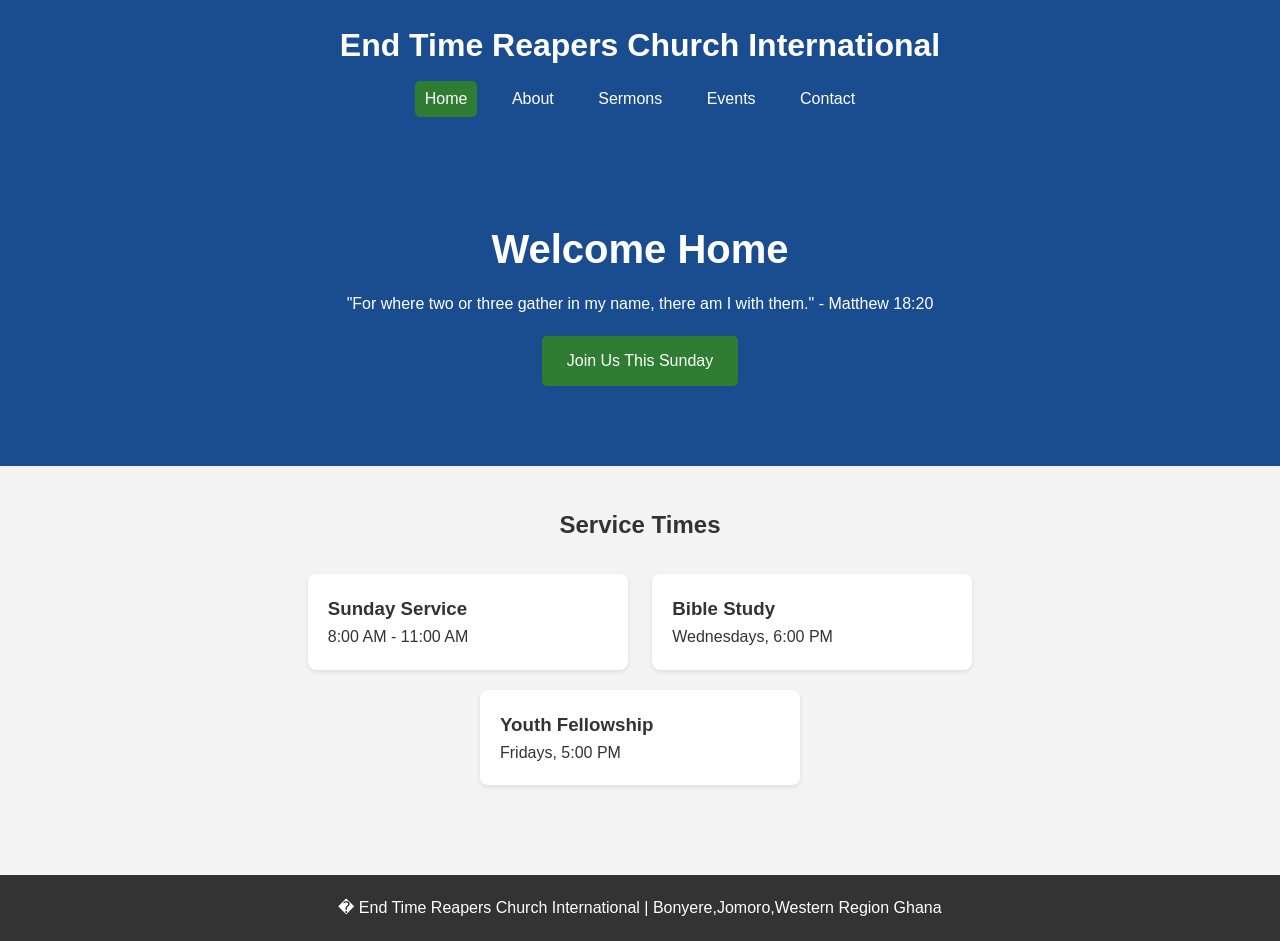
<file: index.html>
<!DOCTYPE html>
<html lang="en">
<head>
  <meta charset="UTF-8">
  <meta name="viewport" content="width=device-width, initial-scale=1.0">
  <title>End Time Reapers Church International - Home</title>
  <link rel="stylesheet" href="style.css">
</head>
<body>

  <header>
    <h1>End Time Reapers Church International </h1>
    <nav>
      <a href="index.html" class="active">Home</a>
      <a href="about.html">About</a>
      <a href="sermons.html">Sermons</a>
      <a href="events.html">Events</a>
      <a href="contact.html">Contact</a>
    </nav>
  </header>

  <section class="hero">
    <h2>Welcome Home</h2>
    <p>"For where two or three gather in my name, there am I with them." - Matthew 18:20</p>
    <a href="contact.html" class="btn">Join Us This Sunday</a>
  </section>

  <section class="services">
    <h2>Service Times</h2>
    <div class="card-container">
      <div class="card">
        <h3>Sunday Service</h3>
        <p>8:00 AM - 11:00 AM</p>
      </div>
      <div class="card">
        <h3>Bible Study</h3>
        <p>Wednesdays, 6:00 PM</p>
      </div>
      <div class="card">
        <h3>Youth Fellowship</h3>
        <p>Fridays, 5:00 PM</p>
      </div>
    </div>
  </section>

  <footer>
    <p>� End Time Reapers Church International  | Bonyere,Jomoro,Western Region Ghana</p>
  </footer>

</body>
</html>
</file>
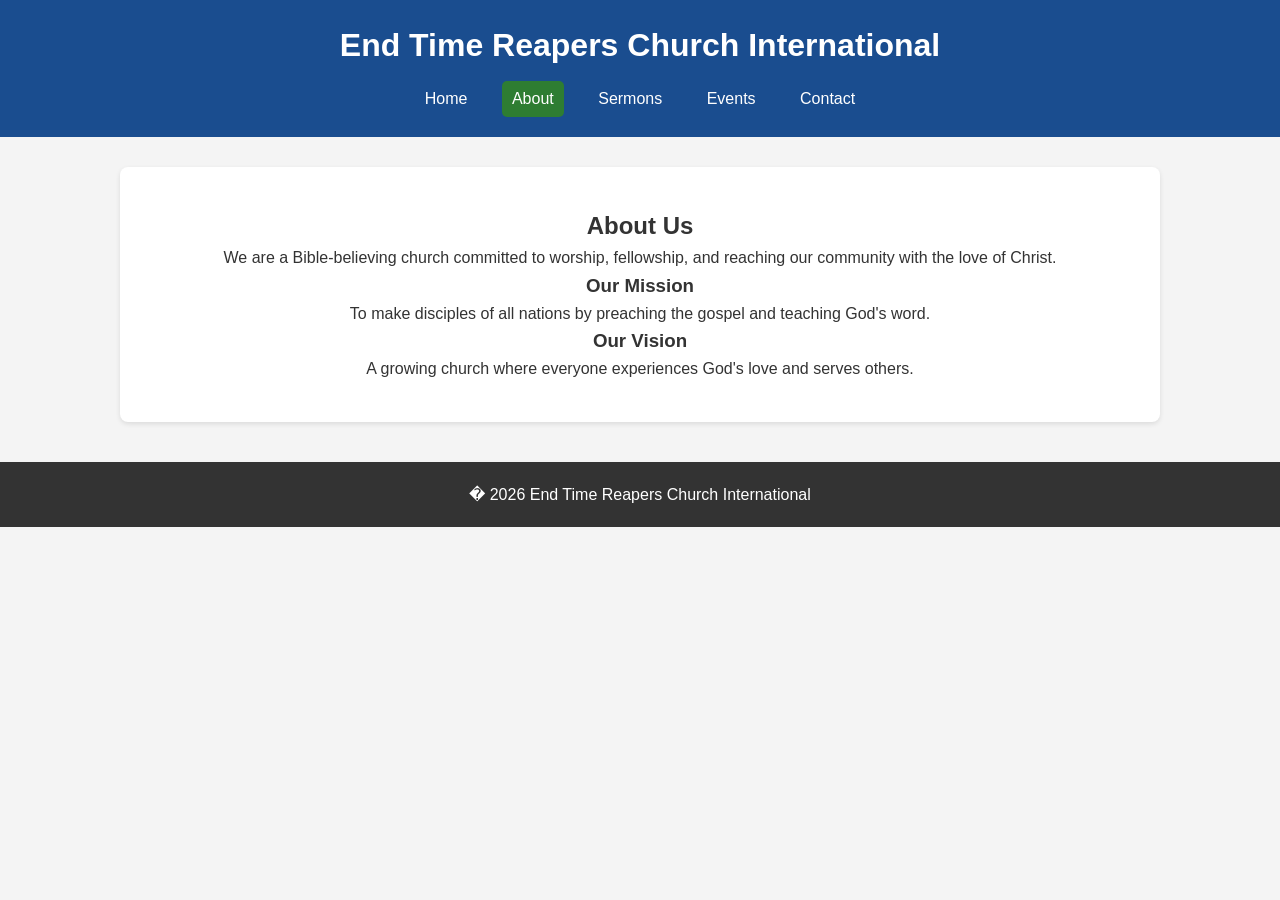
<file: about.html>
<!DOCTYPE html>
<html lang="en">
<head>
  <meta charset="UTF-8">
  <meta name="viewport" content="width=device-width, initial-scale=1.0">
  <title>About Us - End Time Reapers Church International  </title>
  <link rel="stylesheet" href="style.css">
</head>
<body>

  <header>
    <h1>End Time Reapers Church International  </h1>
    <nav>
      <a href="index.html">Home</a>
      <a href="about.html" class="active">About</a>
      <a href="sermons.html">Sermons</a>
      <a href="events.html">Events</a>
      <a href="contact.html">Contact</a>
    </nav>
  </header>

  <section class="content">
    <h2>About Us</h2>
    <p>We are a Bible-believing church committed to worship, fellowship, and reaching our community with the love of Christ.</p>
    
    <h3>Our Mission</h3>
    <p>To make disciples of all nations by preaching the gospel and teaching God's word.</p>

    <h3>Our Vision</h3>
    <p>A growing church where everyone experiences God's love and serves others.</p>
  </section>

  <footer>
    <p>� 2026 End Time Reapers Church International  </p>
  </footer>

</body>
</html>
</file>
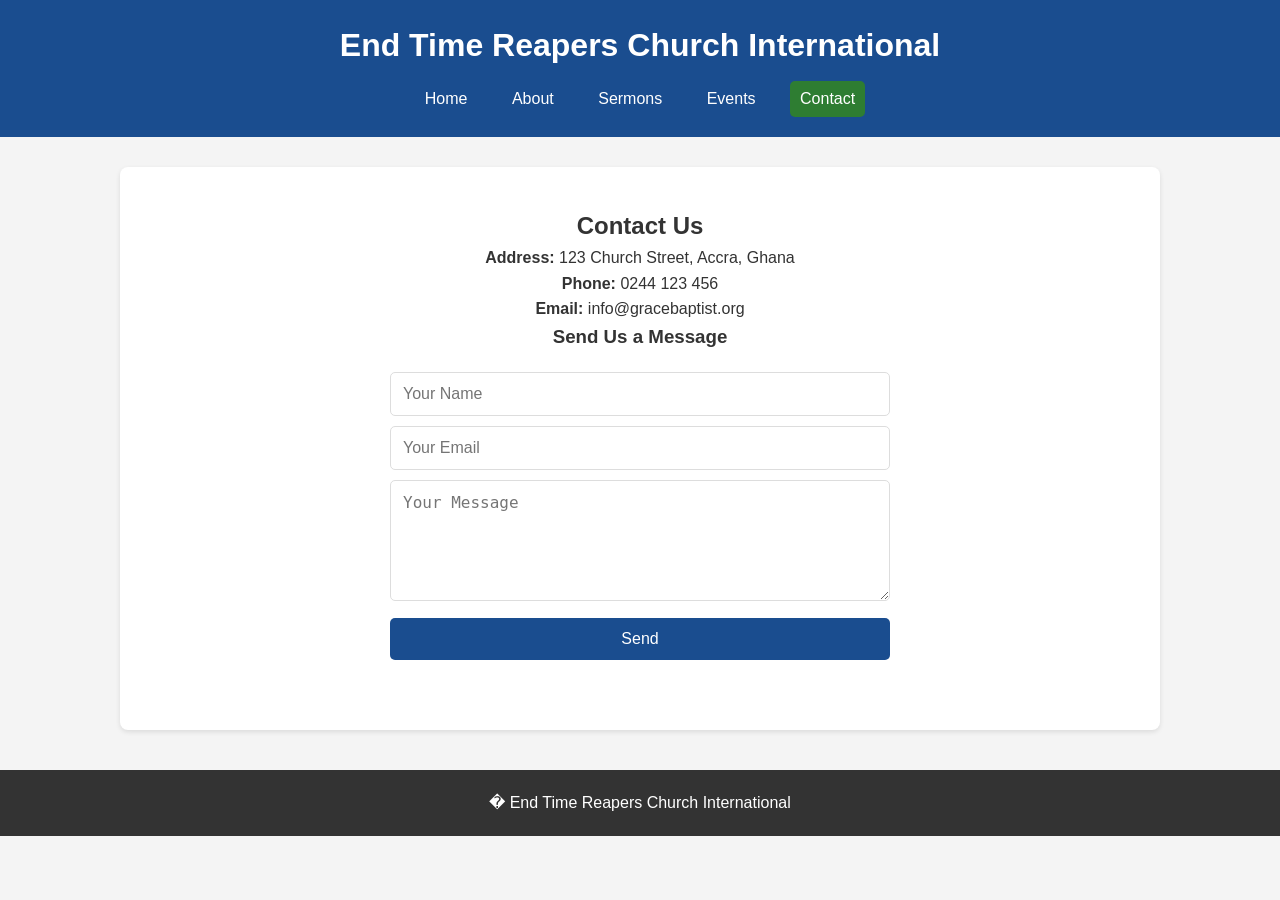
<file: contact.html>
<!DOCTYPE html>
<html lang="en">
<head>
  <meta charset="UTF-8">
  <meta name="viewport" content="width=device-width, initial-scale=1.0">
  <title>Contact Us - End Time Reapers Church International  </title>
  <link rel="stylesheet" href="style.css">
</head>
<body>

  <header>
    <h1>End Time Reapers Church International  </h1>
    <nav>
      <a href="index.html">Home</a>
      <a href="about.html">About</a>
      <a href="sermons.html">Sermons</a>
      <a href="events.html">Events</a>
      <a href="contact.html" class="active">Contact</a>
    </nav>
  </header>

  <section class="content">
    <h2>Contact Us</h2>
    <p><strong>Address:</strong> 123 Church Street, Accra, Ghana</p>
    <p><strong>Phone:</strong> 0244 123 456</p>
    <p><strong>Email:</strong> info@gracebaptist.org</p>
    
    <h3>Send Us a Message</h3>
    <form onsubmit="alert('Thank you for your message!'); return false;">
      <input type="text" placeholder="Your Name" required>
      <input type="email" placeholder="Your Email" required>
      <textarea placeholder="Your Message" rows="5" required></textarea>
      <button type="submit">Send</button>
    </form>
  </section>

  <footer>
    <p>� End Time Reapers Church International  </p>
  </footer>

</body>
</html>
</file>
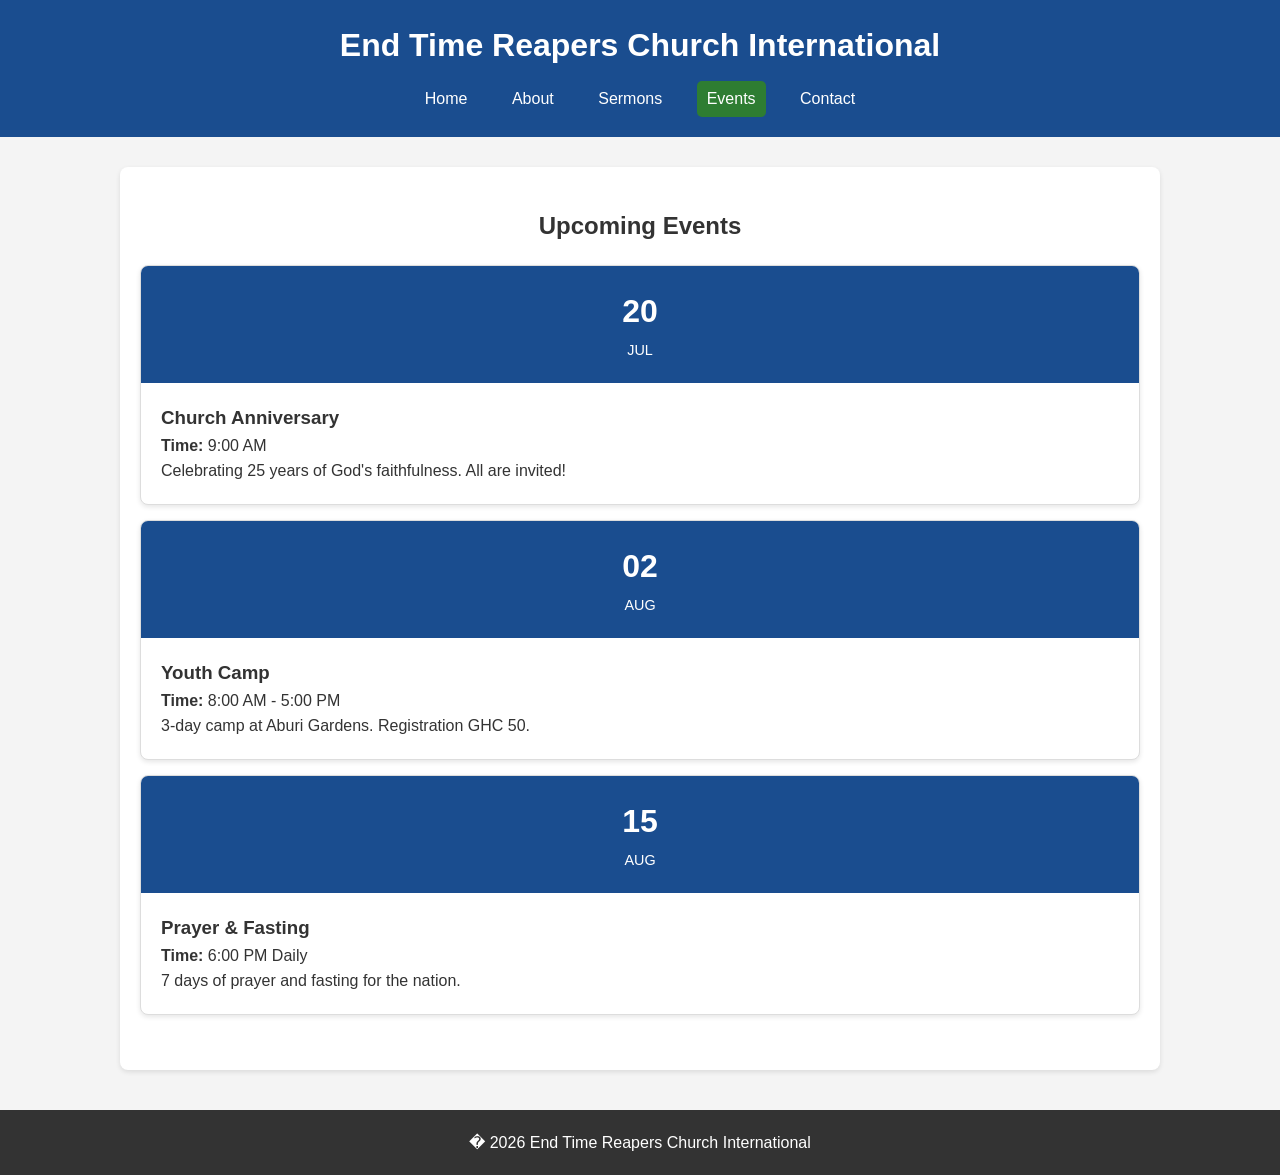
<file: events.html>
<!DOCTYPE html>
<html lang="en">
<head>
  <meta charset="UTF-8">
  <meta name="viewport" content="width=device-width, initial-scale=1.0">
  <title>Events - End Time Reapers Church International  </title>
  <link rel="stylesheet" href="style.css">
</head>
<body>

  <header>
    <h1>End Time Reapers Church International  </h1>
    <nav>
      <a href="index.html">Home</a>
      <a href="about.html">About</a>
      <a href="sermons.html">Sermons</a>
      <a href="events.html" class="active">Events</a>
      <a href="contact.html">Contact</a>
    </nav>
  </header>

  <section class="content">
    <h2>Upcoming Events</h2>
    
    <div class="event-list">
      <div class="event-card">
        <div class="event-date">
          <span class="day">20</span>
          <span class="month">JUL</span>
        </div>
        <div class="event-info">
          <h3>Church Anniversary</h3>
          <p><strong>Time:</strong> 9:00 AM</p>
          <p>Celebrating 25 years of God's faithfulness. All are invited!</p>
        </div>
      </div>

      <div class="event-card">
        <div class="event-date">
          <span class="day">02</span>
          <span class="month">AUG</span>
        </div>
        <div class="event-info">
          <h3>Youth Camp</h3>
          <p><strong>Time:</strong> 8:00 AM - 5:00 PM</p>
          <p>3-day camp at Aburi Gardens. Registration GHC 50.</p>
        </div>
      </div>

      <div class="event-card">
        <div class="event-date">
          <span class="day">15</span>
          <span class="month">AUG</span>
        </div>
        <div class="event-info">
          <h3>Prayer & Fasting</h3>
          <p><strong>Time:</strong> 6:00 PM Daily</p>
          <p>7 days of prayer and fasting for the nation.</p>
        </div>
      </div>
    </div>
  </section>

  <footer>
    <p>� 2026 End Time Reapers Church International  </p>
  </footer>

</body>
</html>
</file>
<file: style.css>
* {
  margin: 0;
  padding: 0;
}

body {
  font-family: Arial, Helvetica, sans-serif;
  line-height: 1.6;
  background-color: #f4f4f4;
  color: #333;
}

header {
  background: #1a4d8f;
  color: white;
  padding: 20px;
  text-align: center;
}

nav {
  margin-top: 10px;
}

nav a {
  color: white;
  text-decoration: none;
  margin: 0 10px;
  padding: 5px 10px;
  display: inline-block;
}

nav a.active, nav a:hover {
  background: #2e7d32;
  border-radius: 5px;
}

.hero {
  background-color: #1a4d8f;
  color: white;
  text-align: center;
  padding: 80px 20px;
}

.hero h2 {
  font-size: 2.5em;
  margin-bottom: 10px;
}

.btn {
  display: inline-block;
  background: #2e7d32;
  color: white;
  padding: 12px 25px;
  text-decoration: none;
  border-radius: 5px;
  margin-top: 20px;
}

.services, .content {
  padding: 40px 20px;
  max-width: 1000px;
  margin: auto;
  text-align: center;
}

/* IE-friendly layout using float instead of flexbox */
.card-container {
  margin-top: 20px;
}

.card {
  background: white;
  padding: 20px;
  border-radius: 8px;
  box-shadow: 0 2px 5px rgba(0,0,0,0.1);
  width: 280px;
  display: inline-block;
  margin: 10px;
  vertical-align: top;
  text-align: left;
}

.content {
  background: white;
  margin: 30px auto;
  border-radius: 8px;
  box-shadow: 0 2px 5px rgba(0,0,0,0.1);
}

/* Sermons */
.sermon-list {
  margin-top: 20px;
}

.sermon-card {
  background: #f9f9f9;
  padding: 20px;
  border-left: 5px solid #1a4d8f;
  text-align: left;
  border-radius: 5px;
  margin-bottom: 20px;
}

.sermon-card audio {
  width: 100%;
  margin-top: 10px;
}

/* Events - IE friendly */
.event-list {
  margin-top: 20px;
}

.event-card {
  background: white;
  border-radius: 8px;
  overflow: hidden;
  box-shadow: 0 2px 5px rgba(0,0,0,0.1);
  text-align: left;
  margin-bottom: 15px;
  border: 1px solid #ddd;
}

.event-date {
  background: #1a4d8f;
  color: white;
  padding: 20px;
  text-align: center;
}

.event-date .day {
  font-size: 2em;
  font-weight: bold;
  display: block;
}

.event-date .month {
  font-size: 0.9em;
}

.event-info {
  padding: 20px;
}

/* Contact Form */
form {
  max-width: 500px;
  margin: 20px auto;
  text-align: left;
}

input, textarea, button {
  width: 100%;
  padding: 12px;
  border: 1px solid #ddd;
  border-radius: 5px;
  font-size: 16px;
  margin-bottom: 10px;
  box-sizing: border-box;
}

button {
  background: #1a4d8f;
  color: white;
  border: none;
  cursor: pointer;
}

footer {
  background: #333;
  color: white;
  text-align: center;
  padding: 20px;
  margin-top: 40px;
}

/* Clear floats */
.card-container:after {
  content: "";
  display: table;
  clear: both;
}
</file>
